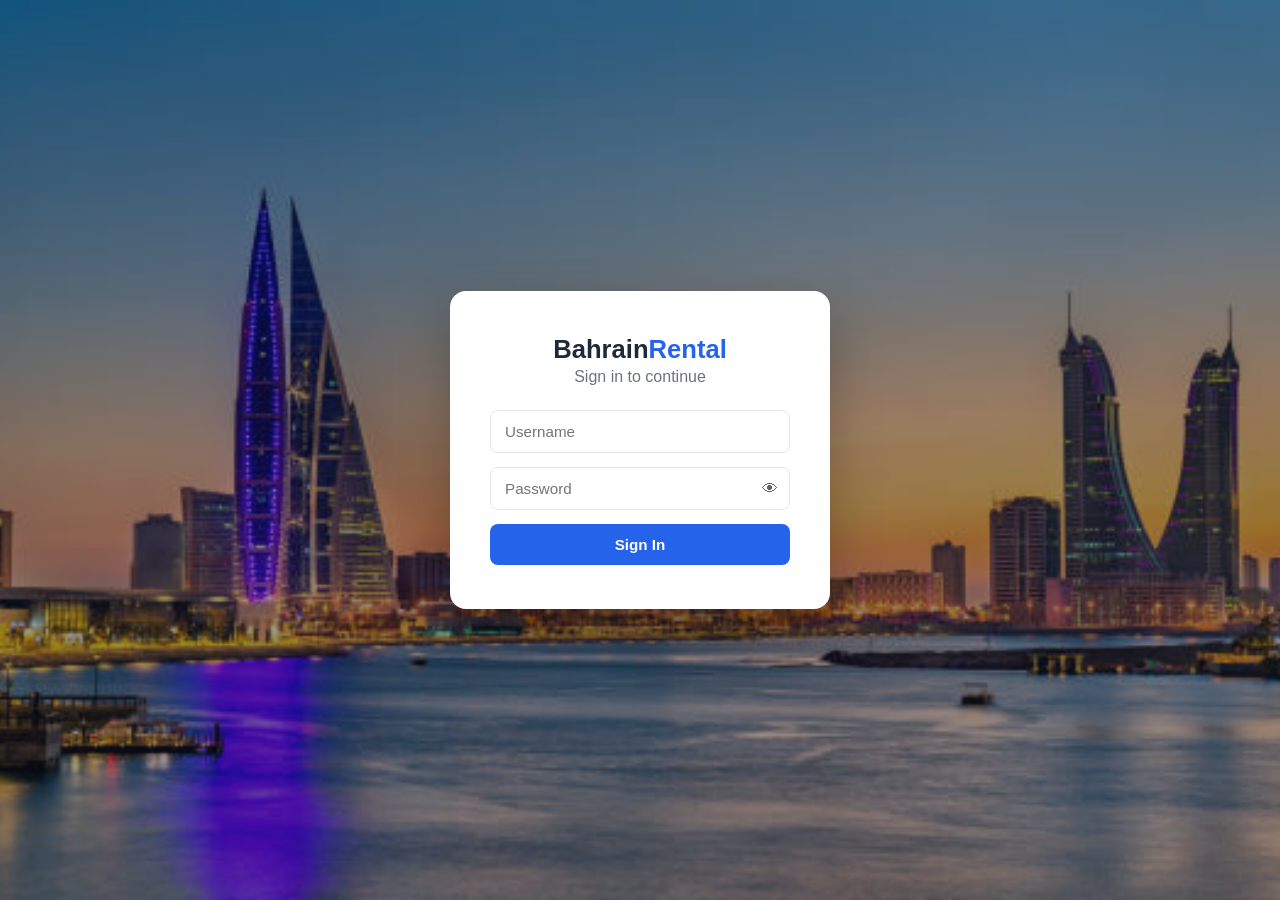
<file: index.html>
<!DOCTYPE html>
<html lang="en">
<head>
<meta charset="UTF-8">
<meta name="viewport" content="width=device-width, initial-scale=1.0">
<title>Bahrain Rental Management</title>
<link rel="stylesheet" href="style.css?v=0ed44a5">
</head>
<body>

<div class="app-shell">

  <div class="sidebar-overlay" id="sidebarOverlay"></div>

  <aside class="sidebar" id="sidebar">
    <div class="brand">Bahrain<span>Rental</span></div>
    <nav>
      <button class="nav-item active" data-view="dashboard">Dashboard</button>
      <button class="nav-item" data-view="buildings">Buildings</button>
      <button class="nav-item" data-view="flats">Flats</button>
      <button class="nav-item" data-view="rent">Rent Collection</button>
      <button class="nav-item" data-view="advance">Advance Payments</button>
      <button class="nav-item" data-view="expenses">Expenses</button>
      <button class="nav-item" data-view="report">Monthly Report</button>
      <button class="nav-item" data-view="admin" id="adminNavItem">Admin</button>
      <button class="nav-item" data-view="smtp" id="smtpNavItem">SMTP Setup</button>
      <button class="nav-item" data-view="activity" id="activityNavItem">Activity Log</button>
    </nav>
    <div class="current-user" id="currentUserBox"></div>
    <button class="logout-btn" id="logoutBtn">Log Out</button>
  </aside>

  <main class="main-content">

    <header class="topbar">
      <button class="mobile-menu-toggle" id="mobileMenuToggle" aria-label="Open menu">☰</button>
      <h2 id="pageTitle">Dashboard</h2>
    </header>

    <!-- DASHBOARD VIEW -->
    <section class="view active" id="view-dashboard">
      <div class="stat-grid compact">
        <div class="stat-card">
          <span class="stat-value" id="statBuildings">0</span>
          <span class="stat-label">Buildings</span>
        </div>
        <div class="stat-card">
          <span class="stat-value" id="statFlats">0</span>
          <span class="stat-label">Flats</span>
        </div>
      </div>

      <div id="buildingSections"></div>
      <p class="empty-msg" id="buildingSectionsEmpty" hidden>No buildings added yet.</p>
    </section>

    <!-- BUILDINGS VIEW -->
    <section class="view" id="view-buildings">
      <div class="panel-box narrow">
        <h3 id="buildingFormTitle">Add Building</h3>
        <form id="buildingForm">
          <input type="hidden" id="buildingEditId">
          <label>Building Name
            <input type="text" id="buildingName" required>
          </label>
          <label>Address
            <input type="text" id="buildingAddress" required>
          </label>
          <div class="form-actions">
            <button type="submit" class="btn btn-primary" id="buildingSubmitBtn">Add Building</button>
            <button type="button" class="action-btn" id="buildingCancelEdit" hidden>Cancel</button>
          </div>
        </form>
      </div>
      <div class="panel-box">
        <div class="section-header-row">
          <h3>All Buildings</h3>
          <button type="button" class="action-btn" id="exportBuildingsCsv">Export CSV</button>
        </div>
        <div class="table-scroll">
        <table class="data-table" id="buildingsTable">
          <thead><tr><th>Name</th><th>Address</th><th>Flats</th><th>Actions</th></tr></thead>
          <tbody></tbody>
        </table>
        </div>
        <p class="empty-msg" id="buildingsEmpty" hidden>No buildings added yet.</p>
      </div>
    </section>

    <!-- FLATS VIEW -->
    <section class="view" id="view-flats">
      <div class="panel-box narrow">
        <h3 id="flatFormTitle">Add Flat</h3>
        <form id="flatForm">
          <input type="hidden" id="flatEditId">
          <label>Building
            <select id="flatBuilding" required></select>
          </label>
          <label>Unit Number
            <input type="text" id="flatUnit" placeholder="e.g. 101" required>
          </label>
          <label>Tenant Name
            <input type="text" id="flatTenant" placeholder="Leave blank if vacant">
          </label>
          <label>Tenant Phone
            <input type="tel" id="flatPhone">
          </label>
          <label>Monthly Rent
            <input type="number" id="flatRent" min="0" step="0.01" required>
          </label>
          <div class="form-actions">
            <button type="submit" class="btn btn-primary" id="flatSubmitBtn">Add Flat</button>
            <button type="button" class="action-btn" id="flatCancelEdit" hidden>Cancel</button>
          </div>
        </form>
      </div>
      <div class="panel-box">
        <div class="log-toolbar">
          <select id="flatBuildingFilter">
            <option value="all">All Buildings</option>
          </select>
          <button type="button" class="action-btn" id="exportFlatsCsv">Export CSV</button>
        </div>
        <h3>All Flats</h3>
        <div class="table-scroll">
        <table class="data-table" id="flatsTable">
          <thead>
            <tr>
              <th>Building</th><th>Unit</th><th>Tenant</th><th>Status</th>
              <th>Monthly Rent</th><th>Total Expenses</th><th>Advance Held</th><th>Net</th><th>Actions</th>
            </tr>
          </thead>
          <tbody></tbody>
        </table>
        </div>
        <p class="empty-msg" id="flatsEmpty" hidden>No flats added yet.</p>
      </div>
    </section>

    <!-- EXPENSES VIEW -->
    <section class="view" id="view-expenses">
      <div class="panel-box narrow">
        <h3 id="expenseFormTitle">Add Expense</h3>
        <form id="expenseForm">
          <input type="hidden" id="expenseEditId">
          <label>Building
            <select id="expenseBuilding"></select>
          </label>
          <label>Flat
            <select id="expenseFlat" required></select>
          </label>
          <label>Category
            <select id="expenseCategory" required>
              <option>Electricity</option>
              <option>Water</option>
              <option>Maintenance</option>
              <option>Cleaning</option>
              <option>Municipality Fees</option>
              <option>Other</option>
            </select>
          </label>
          <label>Amount
            <input type="number" id="expenseAmount" min="0" step="0.01" required>
          </label>
          <label>Date
            <input type="date" id="expenseDate" required>
          </label>
          <label>Note
            <input type="text" id="expenseNote" placeholder="Optional">
          </label>
          <div class="form-actions">
            <button type="submit" class="btn btn-primary" id="expenseSubmitBtn">Add Expense</button>
            <button type="button" class="action-btn" id="expenseCancelEdit" hidden>Cancel</button>
          </div>
        </form>
      </div>
      <div class="panel-box">
        <div class="log-toolbar">
          <select id="expenseBuildingFilter">
            <option value="all">All Buildings</option>
          </select>
          <input type="month" id="expenseMonthFilter">
          <button type="button" class="action-btn" id="expenseMonthFilterClear">Clear Month Filter</button>
          <button type="button" class="action-btn" id="exportExpensesCsv">Export CSV</button>
        </div>
        <h3>All Expenses</h3>
        <div class="table-scroll">
        <table class="data-table" id="expensesTable">
          <thead>
            <tr><th>Date</th><th>Building</th><th>Flat</th><th>Category</th><th>Amount</th><th>Note</th><th>Actions</th></tr>
          </thead>
          <tbody></tbody>
        </table>
        </div>
        <p class="empty-msg" id="expensesEmpty" hidden>No expenses recorded yet.</p>
      </div>
    </section>

    <!-- RENT COLLECTION VIEW -->
    <section class="view" id="view-rent">
      <div class="panel-box narrow">
        <h3 id="rentFormTitle">Add Rent Record</h3>
        <form id="rentForm">
          <input type="hidden" id="rentEditId">
          <label>Building
            <select id="rentBuilding"></select>
          </label>
          <label>Flat
            <select id="rentFlat" required></select>
          </label>
          <label>Month
            <input type="month" id="rentMonth" required>
          </label>
          <label>Amount Due
            <input type="number" id="rentAmount" min="0" step="0.01" required>
          </label>
          <label class="checkbox-label">
            <input type="checkbox" id="rentReceived">
            Rent Received
          </label>
          <label>Date Received
            <input type="date" id="rentReceivedDate">
          </label>
          <label>Payment Mode
            <select id="rentPaymentMode">
              <option value="">—</option>
              <option>Bank Transfer</option>
              <option>Cash</option>
              <option>Cheque</option>
            </select>
          </label>
          <label>Note
            <input type="text" id="rentNote" placeholder="Optional">
          </label>
          <div class="form-actions">
            <button type="submit" class="btn btn-primary" id="rentSubmitBtn">Add Rent Record</button>
            <button type="button" class="action-btn" id="rentCancelEdit" hidden>Cancel</button>
          </div>
        </form>
      </div>
      <div class="panel-box">
        <div class="log-toolbar">
          <select id="rentBuildingFilter">
            <option value="all">All Buildings</option>
          </select>
          <input type="month" id="rentMonthFilter">
          <button type="button" class="action-btn" id="rentMonthFilterClear">Clear Month Filter</button>
          <button type="button" class="action-btn" id="exportRentCsv">Export CSV</button>
        </div>
        <h3>All Rent Records</h3>
        <div class="table-scroll">
        <table class="data-table" id="rentTable">
          <thead>
            <tr>
              <th>Building</th><th>Unit</th><th>Tenant</th><th>Month</th><th>Amount Due</th>
              <th>Received</th><th>Date Received</th><th>Payment Mode</th><th>Note</th><th>Actions</th>
            </tr>
          </thead>
          <tbody></tbody>
        </table>
        </div>
        <p class="empty-msg" id="rentEmpty" hidden>No rent records yet.</p>
      </div>
    </section>

    <!-- ADVANCE PAYMENTS VIEW -->
    <section class="view" id="view-advance">
      <div class="panel-box narrow">
        <h3 id="advanceFormTitle">Add Advance Payment</h3>
        <form id="advanceForm">
          <input type="hidden" id="advanceEditId">
          <label>Building
            <select id="advanceBuilding"></select>
          </label>
          <label>Flat
            <select id="advanceFlat" required></select>
          </label>
          <label>Amount
            <input type="number" id="advanceAmount" min="0" step="0.01" required>
          </label>
          <label>Date Received
            <input type="date" id="advanceDate" required>
          </label>
          <label>Payment Mode
            <select id="advancePaymentMode">
              <option value="">—</option>
              <option>Bank Transfer</option>
              <option>Cash</option>
              <option>Cheque</option>
            </select>
          </label>
          <label>Note
            <input type="text" id="advanceNote" placeholder="e.g. Security deposit, 2 months advance rent">
          </label>
          <div class="form-actions">
            <button type="submit" class="btn btn-primary" id="advanceSubmitBtn">Add Advance Payment</button>
            <button type="button" class="action-btn" id="advanceCancelEdit" hidden>Cancel</button>
          </div>
        </form>
      </div>
      <div class="panel-box">
        <div class="log-toolbar">
          <select id="advanceBuildingFilter">
            <option value="all">All Buildings</option>
          </select>
          <button type="button" class="action-btn" id="exportAdvanceCsv">Export CSV</button>
        </div>
        <h3>All Advance Payments</h3>
        <div class="table-scroll">
        <table class="data-table" id="advanceTable">
          <thead>
            <tr><th>Building</th><th>Unit</th><th>Tenant</th><th>Date</th><th>Amount</th><th>Payment Mode</th><th>Note</th><th>Actions</th></tr>
          </thead>
          <tbody></tbody>
        </table>
        </div>
        <p class="empty-msg" id="advanceEmpty" hidden>No advance payments recorded yet.</p>
      </div>
    </section>

    <!-- MONTHLY REPORT VIEW -->
    <section class="view" id="view-report">
      <button type="button" class="btn btn-primary pdf-btn" id="downloadReportPdf">Download PDF</button>
      <div id="reportSections"></div>
      <p class="empty-msg" id="reportEmpty" hidden>No buildings added yet.</p>
    </section>

    <!-- ADMIN VIEW -->
    <section class="view" id="view-admin">
      <div class="panel-box narrow">
        <h3 id="userFormTitle">Add Account</h3>
        <form id="userForm">
          <input type="hidden" id="userEditId">
          <label>Full Name
            <input type="text" id="userFullName" required>
          </label>
          <label>Username
            <input type="text" id="userUsername" required>
          </label>
          <label>Email
            <input type="email" id="userEmail" required>
          </label>
          <label>Password
            <input type="text" id="userPassword" required>
          </label>
          <label>Role
            <select id="userRole" required>
              <option value="editor">Editor (can add/edit/delete)</option>
              <option value="viewer">Viewer (view only)</option>
              <option value="admin" id="userRoleAdminOption" hidden>Admin</option>
            </select>
          </label>
          <p class="form-error" id="userFormError" hidden></p>
          <div class="form-actions">
            <button type="submit" class="btn btn-primary" id="userSubmitBtn">Create Account</button>
            <button type="button" class="action-btn" id="userCancelEdit" hidden>Cancel</button>
          </div>
        </form>
      </div>
      <div class="panel-box">
        <h3>Accounts</h3>
        <div class="table-scroll">
        <table class="data-table" id="usersTable">
          <thead><tr><th>Name</th><th>Username</th><th>Email</th><th>Role</th><th>Actions</th></tr></thead>
          <tbody></tbody>
        </table>
        </div>
      </div>
      <div class="panel-box narrow">
        <h3>Backup &amp; Restore</h3>
        <p class="empty-msg" style="text-align:left; padding:0 0 14px;">Backup downloads everything (buildings, flats, expenses, rent, advance, accounts) as one JSON file. Restoring a backup replaces all current data.</p>
        <div class="form-actions">
          <button type="button" class="btn btn-primary" id="downloadBackup">Download Backup</button>
          <label class="action-btn" id="restoreLabel" style="cursor:pointer;">
            Restore from Backup
            <input type="file" id="restoreFileInput" accept="application/json" hidden>
          </label>
        </div>
      </div>
      <div class="panel-box narrow">
        <h3>Summary Report</h3>
        <p class="empty-msg" style="text-align:left; padding:0 0 14px;">Emails an overview of every building and flat — rent, expenses, net, and this month's collection status — to the address set up in SMTP Setup.</p>
        <p class="form-error" id="summaryReportError" hidden></p>
        <p class="form-success" id="summaryReportSuccess" hidden></p>
        <button type="button" class="btn btn-primary" id="sendSummaryReport">Send Summary Report Now</button>
      </div>
    </section>

    <!-- EMAIL NOTIFICATIONS VIEW -->
    <section class="view" id="view-smtp">
      <div class="panel-box narrow">
        <h3>Email Notifications</h3>
        <p class="empty-msg" style="text-align:left; padding:0 0 14px;">
          Sends an email (via Web3Forms, no server required) whenever a building, flat, expense, rent record, or advance payment is added, edited, or deleted.
          Go to <strong>web3forms.com</strong>, enter the email address that should receive notifications, and it emails you an Access Key instantly — no account needed. Paste that key below.
        </p>
        <form id="smtpForm">
          <label class="checkbox-label">
            <input type="checkbox" id="smtpEnabled">
            Enable email notifications
          </label>
          <label>Web3Forms Access Key
            <input type="text" id="smtpAccessKey" required>
          </label>
          <p class="form-error" id="smtpFormError" hidden></p>
          <p class="form-success" id="smtpFormSuccess" hidden></p>
          <div class="form-actions">
            <button type="submit" class="btn btn-primary">Save Settings</button>
            <button type="button" class="action-btn" id="smtpSendTest">Send Test Email</button>
          </div>
        </form>
      </div>
    </section>

    <!-- ACTIVITY LOG VIEW -->
    <section class="view" id="view-activity">
      <div class="panel-box">
        <h3>Activity Log</h3>
        <p class="empty-msg" style="text-align:left; padding:0 0 14px;">Shows the most recent 200 changes across the whole system.</p>
        <div class="table-scroll">
        <table class="data-table" id="activityTable">
          <thead><tr><th>Time</th><th>Section</th><th>Action</th><th>Details</th><th>By</th><th>Email</th></tr></thead>
          <tbody></tbody>
        </table>
        </div>
        <p class="empty-msg" id="activityEmpty" hidden>No activity recorded yet.</p>
      </div>
    </section>

  </main>
</div>

<script src="app-data.js?v=267e71e"></script>
<script src="users.js"></script>
<script src="vendor/chart.umd.min.js"></script>
<script src="script.js"></script>
</body>
</html>
</file>
<file: style.css>
* { margin: 0; padding: 0; box-sizing: border-box; font-family: 'Segoe UI', Arial, sans-serif; }

:root {
  --bg: #f4f6f9;
  --card: #ffffff;
  --border: #e2e6ec;
  --text: #1f2937;
  --muted: #6b7280;
  --primary: #2563eb;
  --primary-dark: #1d4ed8;
  --danger: #dc2626;
  --success: #16a34a;
}

body { background: var(--bg); color: var(--text); }

.btn {
  display: inline-block;
  border: none;
  border-radius: 8px;
  padding: 12px 22px;
  font-weight: 600;
  font-size: 0.95rem;
  cursor: pointer;
  transition: background 0.15s ease, transform 0.15s ease;
}
.btn-primary { background: var(--primary); color: #fff; }
.btn-primary:hover { background: var(--primary-dark); }

/* Login */
.login-screen {
  min-height: 100vh;
  display: flex;
  align-items: center;
  justify-content: center;
  background-image: linear-gradient(rgba(15, 23, 42, 0.42), rgba(15, 23, 42, 0.42)), url('bahrain-skyline.jpg');
  background-size: cover;
  background-position: center;
  background-repeat: no-repeat;
}
.login-card {
  background: var(--card);
  padding: 44px 40px;
  border-radius: 16px;
  box-shadow: 0 20px 50px rgba(0,0,0,0.25);
  width: 100%;
  max-width: 380px;
  text-align: center;
}
.login-card h1 { font-size: 1.6rem; margin-bottom: 4px; }
.login-card h1 span { color: var(--primary); }
.subtitle { color: var(--muted); margin-bottom: 24px; }
.login-card form { display: flex; flex-direction: column; gap: 14px; }
.login-card input {
  padding: 12px 14px;
  border: 1px solid var(--border);
  border-radius: 8px;
  font-size: 0.95rem;
}
.login-error { color: var(--danger); font-size: 0.85rem; }
.login-hint { margin-top: 18px; font-size: 0.8rem; color: var(--muted); }

.password-field { position: relative; }
.password-field input { width: 100%; padding-right: 42px; }
.password-toggle {
  position: absolute;
  right: 6px;
  top: 50%;
  transform: translateY(-50%);
  background: none;
  border: none;
  cursor: pointer;
  font-size: 1rem;
  padding: 6px;
  line-height: 1;
  opacity: 0.6;
}
.password-toggle:hover { opacity: 1; }

/* App shell */
.app-shell { display: flex; min-height: 100vh; }

.sidebar {
  width: 220px;
  background: #111827;
  color: #e5e7eb;
  display: flex;
  flex-direction: column;
  padding: 24px 16px;
  flex-shrink: 0;
}
.brand { font-size: 1.15rem; font-weight: bold; margin-bottom: 30px; padding-left: 8px; }
.brand span { color: #60a5fa; }

.sidebar nav { display: flex; flex-direction: column; gap: 4px; flex: 1; }
.nav-item {
  text-align: left;
  background: none;
  border: none;
  color: #cbd5e1;
  padding: 12px 14px;
  border-radius: 8px;
  cursor: pointer;
  font-size: 0.95rem;
}
.nav-item:hover { background: rgba(255,255,255,0.06); }
.nav-item.active { background: var(--primary); color: #fff; }

.current-user {
  font-size: 0.8rem;
  color: #9ca3af;
  padding: 0 14px 10px;
}
.current-user strong { color: #e5e7eb; }

.logout-btn {
  background: none;
  border: 1px solid #374151;
  color: #cbd5e1;
  padding: 10px;
  border-radius: 8px;
  cursor: pointer;
}
.logout-btn:hover { background: rgba(255,255,255,0.06); }

.main-content { flex: 1; padding: 28px 36px; overflow-y: auto; }

.topbar {
  display: flex;
  justify-content: space-between;
  align-items: baseline;
  margin-bottom: 24px;
}
.topbar h2 { font-size: 1.4rem; }

.view { display: none; }
.view.active { display: block; }

/* Stats */
.stat-grid {
  display: grid;
  grid-template-columns: repeat(auto-fit, minmax(180px, 1fr));
  gap: 20px;
  margin-bottom: 28px;
}
.stat-card {
  background: var(--card);
  border: 1px solid var(--border);
  border-radius: 12px;
  padding: 22px;
  display: flex;
  flex-direction: column;
  gap: 6px;
  box-shadow: 0 2px 6px rgba(0,0,0,0.04);
}
.stat-value { font-size: 1.8rem; font-weight: bold; color: var(--primary); }
.stat-label { color: var(--muted); font-size: 0.9rem; }
.stat-grid.compact { margin-bottom: 20px; }

/* Building sections (Dashboard) */
.building-section { margin-bottom: 24px; }
.building-section-header {
  display: flex;
  justify-content: space-between;
  align-items: flex-start;
  flex-wrap: wrap;
  gap: 16px;
  margin-bottom: 18px;
  padding-bottom: 16px;
  border-bottom: 1px solid var(--border);
}
.building-section-header h3 { font-size: 1.15rem; margin-bottom: 2px; }
.building-address { color: var(--muted); font-size: 0.85rem; }

.building-mini-stats { display: flex; gap: 20px; flex-wrap: wrap; }
.building-mini-stats > div { text-align: right; }
.mini-value { display: block; font-weight: 700; font-size: 1.05rem; }
.mini-label { display: block; color: var(--muted); font-size: 0.72rem; text-transform: uppercase; }

.tenant-card-grid {
  display: grid;
  grid-template-columns: repeat(auto-fill, minmax(220px, 1fr));
  gap: 16px;
}
.tenant-card {
  border: 1px solid var(--border);
  border-radius: 10px;
  padding: 16px;
  background: #fafbfc;
}
.tenant-card-top {
  display: flex;
  justify-content: space-between;
  align-items: center;
  margin-bottom: 6px;
}
.tenant-card-top h4 { font-size: 0.95rem; }
.tenant-name { color: var(--muted); font-size: 0.82rem; margin-bottom: 12px; }
.tenant-row {
  display: flex;
  justify-content: space-between;
  font-size: 0.82rem;
  margin-bottom: 5px;
}
.tenant-row span:first-child { color: var(--muted); }

/* Panels */
.panel-box {
  background: var(--card);
  border: 1px solid var(--border);
  border-radius: 12px;
  padding: 24px;
  margin-bottom: 24px;
  box-shadow: 0 2px 6px rgba(0,0,0,0.04);
}
.panel-box h3 { margin-bottom: 18px; font-size: 1.1rem; }
.section-header-row {
  display: flex;
  justify-content: space-between;
  align-items: center;
  margin-bottom: 4px;
}
.section-header-row h3 { margin-bottom: 14px; }
.panel-box.narrow { max-width: 460px; }

.panel-box form label {
  display: flex;
  flex-direction: column;
  font-size: 0.85rem;
  color: var(--muted);
  gap: 6px;
  margin-bottom: 14px;
}
.panel-box form input,
.panel-box form select {
  padding: 10px 12px;
  border: 1px solid var(--border);
  border-radius: 8px;
  font-size: 0.95rem;
  color: var(--text);
}

/* Tables */
.table-scroll { overflow-x: auto; -webkit-overflow-scrolling: touch; }
.data-table { width: 100%; border-collapse: collapse; }
.data-table th, .data-table td {
  text-align: left;
  padding: 10px 12px;
  border-bottom: 1px solid var(--border);
  font-size: 0.9rem;
}
.data-table th { color: var(--muted); font-weight: 600; font-size: 0.8rem; text-transform: uppercase; }

.status-pill {
  display: inline-block;
  padding: 3px 10px;
  border-radius: 999px;
  font-size: 0.78rem;
  font-weight: 600;
}
.status-occupied { background: #dcfce7; color: var(--success); }
.status-vacant { background: #f1f5f9; color: var(--muted); }

.amount-positive { color: var(--success); font-weight: 600; }
.amount-negative { color: var(--danger); font-weight: 600; }

.action-btn {
  background: none;
  border: 1px solid var(--border);
  border-radius: 6px;
  padding: 5px 10px;
  font-size: 0.78rem;
  cursor: pointer;
  margin-right: 6px;
}
.action-btn:hover { background: #f1f5f9; }
.action-btn.danger { color: var(--danger); border-color: #fecaca; }
.action-btn.danger:hover { background: #fef2f2; }

.btn:disabled,
.action-btn:disabled,
input:disabled,
select:disabled,
textarea:disabled {
  opacity: 0.5;
  cursor: not-allowed;
}
.action-btn:disabled:hover,
.btn:disabled:hover { background: none; }

.empty-msg { color: var(--muted); font-size: 0.9rem; padding: 16px 0; text-align: center; }

.log-toolbar {
  display: flex;
  gap: 12px;
  margin-bottom: 18px;
  flex-wrap: wrap;
}
.log-toolbar select {
  padding: 10px 12px;
  border: 1px solid var(--border);
  border-radius: 8px;
  font-size: 0.9rem;
}

.form-error { color: var(--danger); font-size: 0.85rem; margin: -6px 0 10px; }
.form-success { color: var(--success); font-size: 0.85rem; margin: -6px 0 10px; }

.checkbox-label {
  flex-direction: row !important;
  align-items: center;
  gap: 8px !important;
}
.checkbox-label input { width: auto; }

.form-actions { display: flex; align-items: center; gap: 10px; }

.status-received { background: #dcfce7; color: var(--success); }
.status-unreceived { background: #fee2e2; color: var(--danger); }

.email-sent { background: #dcfce7; color: var(--success); }
.email-failed { background: #fee2e2; color: var(--danger); cursor: help; }
.email-disabled { background: #f1f5f9; color: var(--muted); }

.role-admin { background: #ede9fe; color: #6d28d9; }
.role-editor { background: #dbeafe; color: var(--primary-dark); }
.role-viewer { background: #f1f5f9; color: var(--muted); }

.mobile-menu-toggle {
  display: none;
  background: none;
  border: 1px solid var(--border);
  border-radius: 8px;
  font-size: 1.1rem;
  padding: 6px 12px;
  cursor: pointer;
  margin-right: 12px;
}

.sidebar-overlay {
  display: none;
  position: fixed;
  inset: 0;
  background: rgba(15, 23, 42, 0.5);
  z-index: 90;
}
.sidebar-overlay.open { display: block; }

@media (max-width: 800px) {
  .mobile-menu-toggle { display: inline-flex; align-items: center; }

  .app-shell { display: block; }

  .sidebar {
    position: fixed;
    top: 0;
    left: -260px;
    height: 100vh;
    width: 240px;
    z-index: 95;
    flex-direction: column;
    align-items: stretch;
    transition: left 0.25s ease;
    overflow-y: auto;
  }
  .sidebar.open { left: 0; }

  .sidebar nav { flex-direction: column; flex-wrap: nowrap; }
  .nav-item { text-align: left; }

  .main-content { width: 100%; }
}

@media (max-width: 600px) {
  .main-content { padding: 16px; }
  .panel-box { padding: 16px; }
  .panel-box.narrow { max-width: none; }

  .stat-grid, .tenant-card-grid { grid-template-columns: 1fr; }

  .building-section-header { flex-direction: column; }
  .building-mini-stats { width: 100%; justify-content: space-between; gap: 12px; }
  .building-mini-stats > div { text-align: left; }

  .log-toolbar { flex-direction: column; align-items: stretch; }
  .log-toolbar select, .log-toolbar input, .log-toolbar button { width: 100%; }

  .form-actions { flex-wrap: wrap; }
  .form-actions .btn, .form-actions .action-btn { flex: 1 1 auto; }

  .topbar { flex-wrap: wrap; gap: 8px; }

  .login-screen { padding: 16px; }
  .login-card { padding: 32px 24px; }
}

.pdf-btn { margin-bottom: 20px; }

.sync-error-banner {
  position: fixed;
  top: 0;
  left: 0;
  right: 0;
  z-index: 100;
  background: var(--danger);
  color: #fff;
  padding: 10px 20px;
  font-size: 0.85rem;
  text-align: center;
}

.report-chart-wrap {
  height: 260px;
  margin: 16px 0 24px;
}

@media print {
  .sidebar, .pdf-btn, .topbar { display: none !important; }
  .app-shell { display: block; }
  .main-content { padding: 0; overflow: visible; }
  .view { display: none !important; }
  .view.active { display: block !important; }
  .building-section { break-inside: avoid; page-break-inside: avoid; margin-bottom: 32px; }
  body { background: #fff; }
}
</file>
